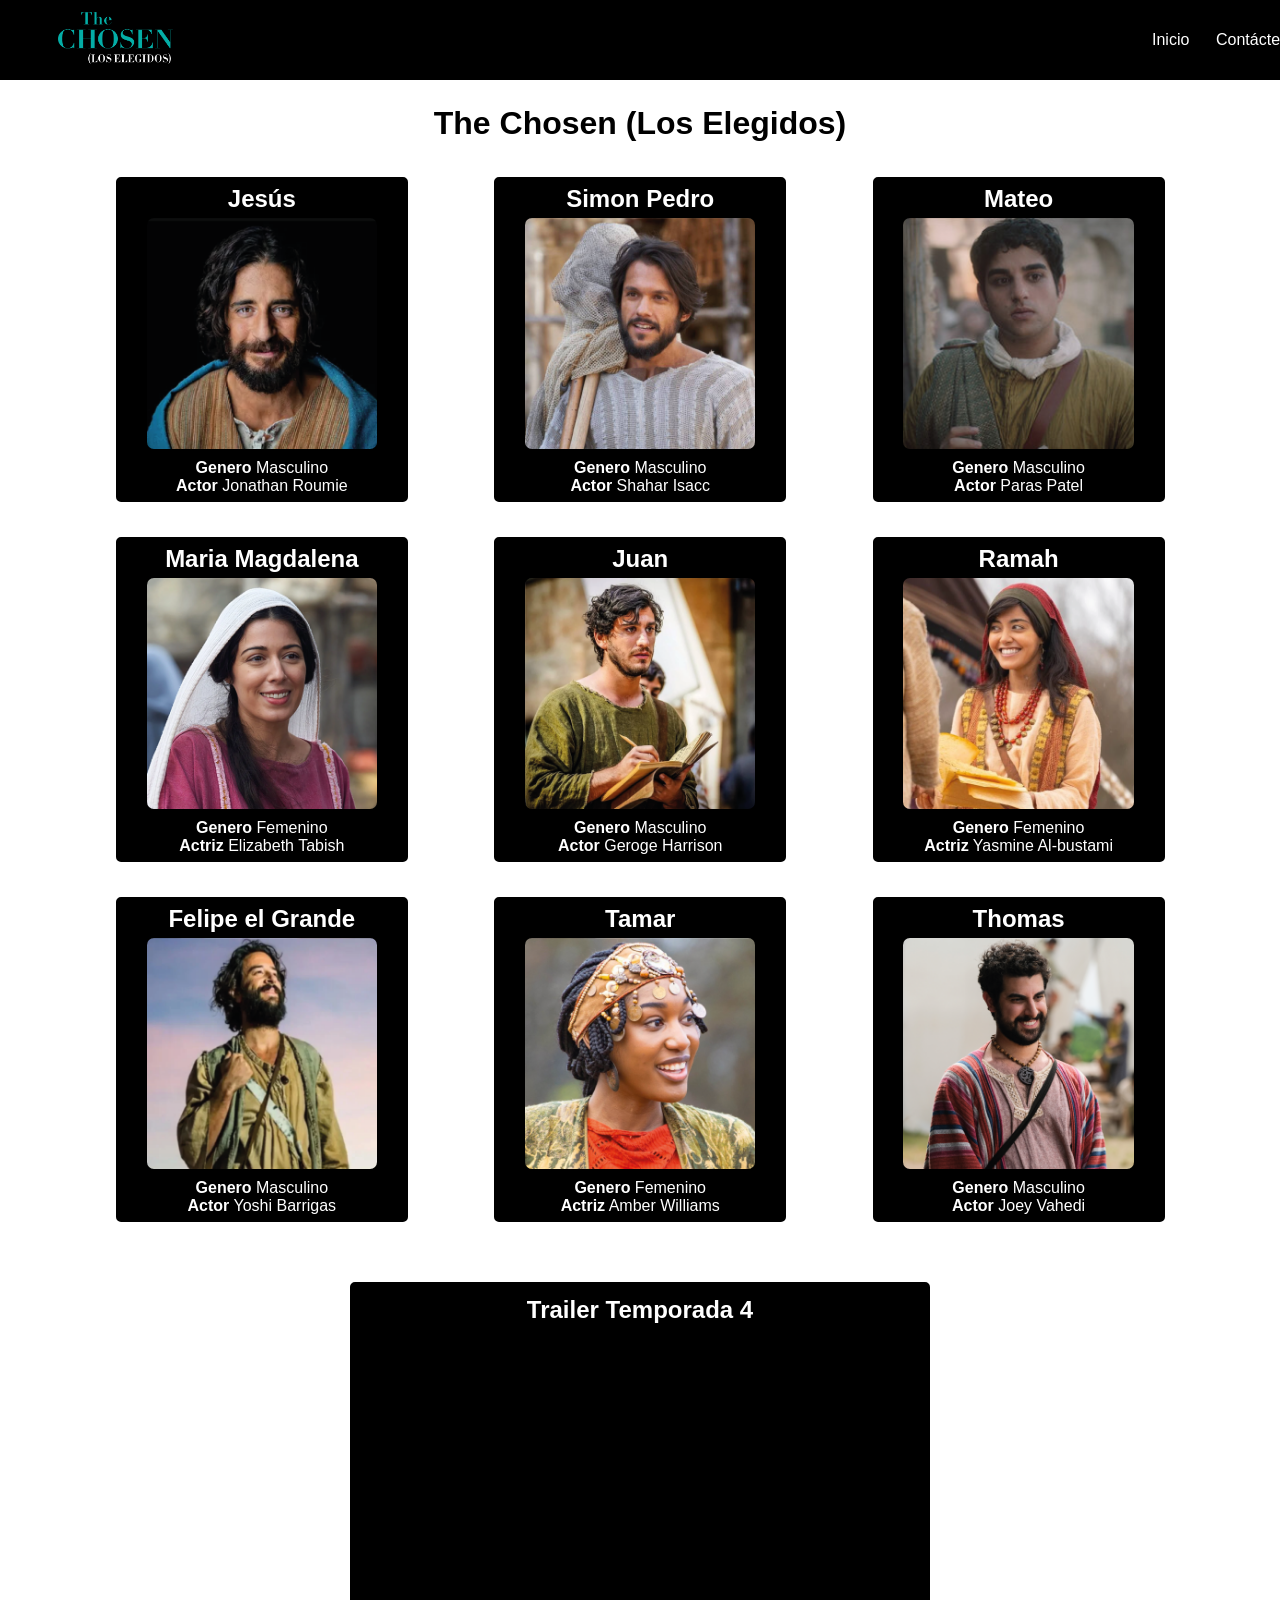
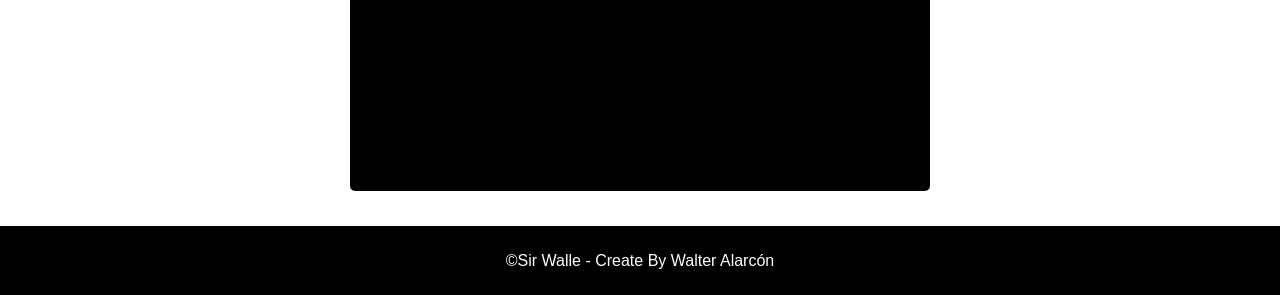
<file: Mi primera Chamba/index.html>
<!DOCTYPE html>
<html lang="es">
<head>
    <meta charset="UTF-8">
    <meta name="viewport" content="width=device-width, initial-scale=1.0">
    <title>The Chosen</title>
    <link rel="stylesheet" type= "text/css" href="css/estilos.css">
    <link rel="stylesheet" type= "text/css" href="css/menu.css">
    <link rel="icon" type="image/vnd.icon" href="./img/the-chosen-watch23.ico">

</head>
<body>
    <!-- Inicio Nuestro Menu de la Pagina -->
    <nav>
        <ul class="menu">
            <li class="logo">
                <a class="logoa" href="#">
                    <!-- Imagen del logo -->
                    <img src="img/the-chosen-les-elegidos.png" >
                </a>
            </li>
            <li>
                <a href="index.html">
                    Inicio
                </a>
            </li>
            <li>
                <a href="contactenos.html">
                    Contáctenos
                    </a>
            </li>
        </ul>

    </nav>
    <!-- Fin Menu de la Pagina -->

    <div class="container">
        <h1>The Chosen (Los Elegidos)</h1>

        <section class="section-flex"> 
            <article class="character">
                <header>
                    <h2>Jesús</h2>
                </header>
                <img src="img/Jesus.png">
                <div class="info-character">
                    <p> <b>Genero</b> Masculino </p>
                    <p> <b>Actor</b> Jonathan Roumie </p>
                </div>
            </article>

            <article class="character">
                <header>
                    <h2>Simon Pedro</h2>
                </header>
                <img src="img/Simon.png">
                <div class="info-character">
                    <p> <b>Genero</b> Masculino </p>
                    <p> <b>Actor</b> Shahar Isacc </p>
                </div>
            </article>

            <article class="character">
                <header>
                    <h2>Mateo</h2>
                </header>
                <img src="img/Mateo.png">
                <div class="info-character">
                    <p> <b>Genero</b> Masculino </p>
                    <p> <b>Actor</b> Paras Patel </p>
                </div>
            </article>

            <article class="character">
                <header>
                    <h2>Maria Magdalena</h2>
                </header>
                <img src="img/Maria-Magdalena.png">
                <div class="info-character">
                    <p> <b>Genero</b> Femenino </p>
                    <p> <b>Actriz</b> Elizabeth Tabish </p>
                </div>
            </article>

            <article class="character">
                <header>
                    <h2>Juan</h2>
                </header>
                <img src="img/Juan.png">
                <div class="info-character">
                    <p> <b>Genero</b> Masculino </p>
                    <p> <b>Actor</b> Geroge Harrison </p>
                </div>
            </article>

            <article class="character">
                <header>
                    <h2>Ramah</h2>
                </header>
                <img src="img/Ramah.png">
                <div class="info-character">
                    <p> <b>Genero</b> Femenino </p>
                    <p> <b>Actriz</b> Yasmine Al-bustami </p>
                </div>
            </article>

            <article class="character">
                <header>
                    <h2>Felipe el Grande</h2>
                </header>
                <img src="img/Felipe-el-Grande.png">
                <div class="info-character">
                    <p> <b>Genero</b> Masculino </p>
                    <p> <b>Actor</b> Yoshi Barrigas </p>
                </div>
            </article>

            <article class="character">
                <header>
                    <h2>Tamar</h2>
                </header>
                <img src="img/Tamar.png">
                <div class="info-character">
                    <p> <b>Genero</b> Femenino </p>
                    <p> <b>Actriz</b> Amber Williams </p>
                </div>
            </article>

            <article class="character">
                <header>
                    <h2>Thomas</h2>
                </header>
                <img src="img/Thomas.png">
                <div class="info-character">
                    <p> <b>Genero</b> Masculino </p>
                    <p> <b>Actor</b> Joey Vahedi </p>
                </div>
            </article>
                     
        </section>


    </div>
    <div class="container"> 
    <div  class="video">
        <header>
            <h2>Trailer Temporada 4</h2>
        </header>
        <iframe width="760" height="450" src="https://www.youtube.com/embed/x9tTdR7WS7E?si=5-EC4G3e4E2iHwaW" title="YouTube video player" frameborder="0" allow="accelerometer; autoplay; clipboard-write; encrypted-media; gyroscope; picture-in-picture; web-share" referrerpolicy="strict-origin-when-cross-origin" allowfullscreen></iframe>       </div>
    </div>
  
    

    <!-- Pie de Pagina -->
    <footer>
        <p>©Sir Walle - Create By Walter Alarcón </p>
    </footer>
</body>
</html>
</file>
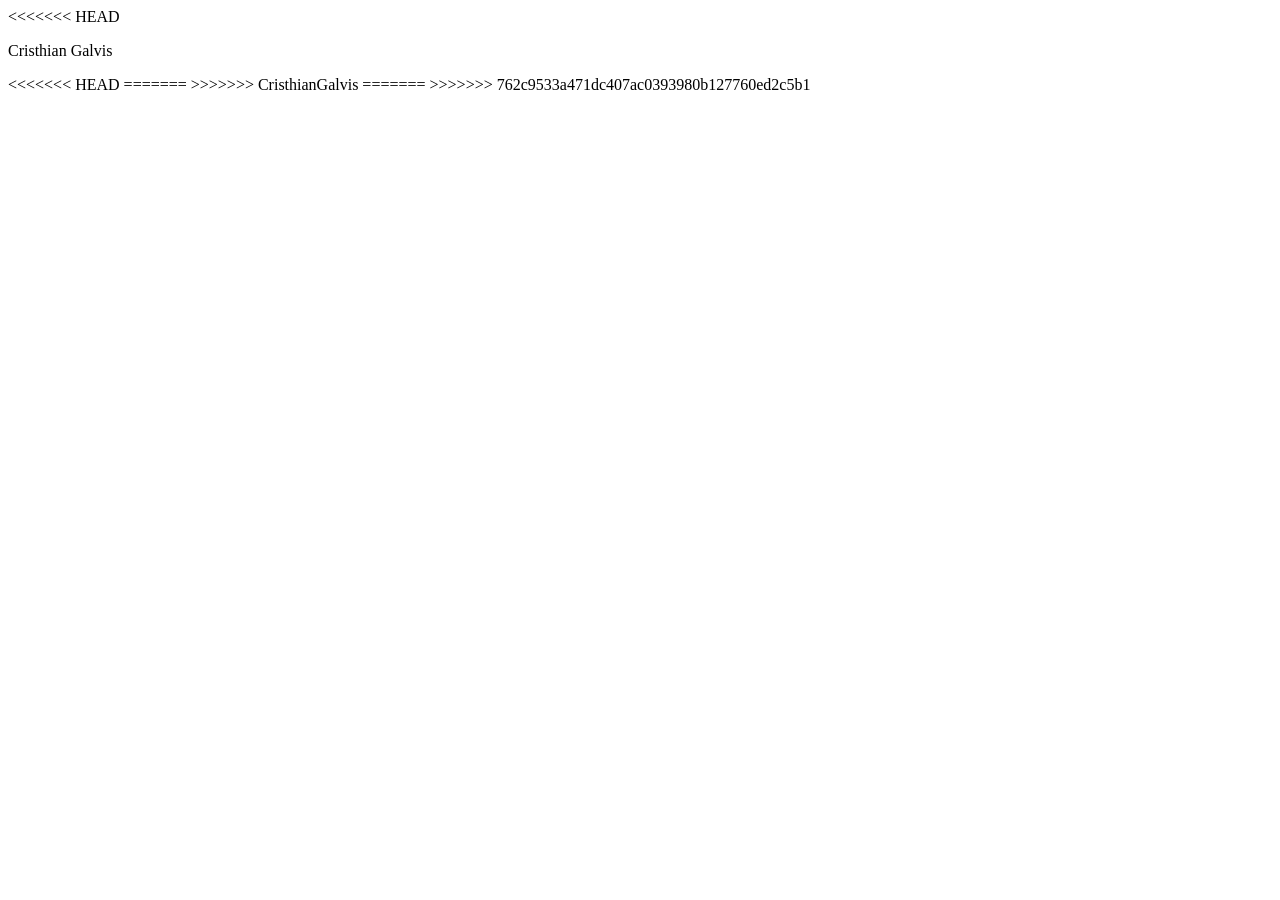
<file: CristhianGalvis.html>
<!DOCTYPE html>
<html lang="en">
<head>
    <meta charset="UTF-8">
    <meta name="viewport" content="width=device-width, initial-scale=1.0">
    <title>Document</title>
</head>
<body>
<<<<<<< HEAD
    <p>Cristhian Galvis</p>
<<<<<<< HEAD
=======
    
>>>>>>> CristhianGalvis
=======
    
>>>>>>> 762c9533a471dc407ac0393980b127760ed2c5b1
</body>
</html>
</file>
<file: Mi primera Chamba/css/estilos.css>
* {
    margin: 0px;
    padding: 0px;
    font-family: Verdana, Geneva, Tahoma, sans-serif;
}

.container {
    margin-left: 5%;
    margin-right: 5%;
    margin-top: 2%;
    display: flex;
    flex-wrap: wrap;
    justify-content: center;
}

h1 {
    margin: 0%;
    text-align: center;
    font-family: Arial, Helvetica, sans-serif;
}
h2 {
    margin: 2%;
    text-align: center;
    font-family: Arial, Helvetica, sans-serif;
}

.section-flex {
    display: flex;
    flex-wrap: wrap;
}

.character {
    width: 25%;
    margin-top: 3%;
    margin-right: 3%;
    margin-left: 4.5%;
    border: 2px black solid;
    text-align: center;
    color: white;
    border-radius: 5px;
    background-color: black;
    }

.character img {
    width: 80%;
    border-radius: 3%;
    transition: 1s;
    object-fit: cover;
}

.character img:hover {
    transform: scale(1.05);
}
    

footer {
    background-color: black;
    color: white;
    height: 80%;
    text-align: center;
    padding: 2%;
}

.info-character {
    text-align: center;
    margin: 2%;
}

h2 {
    font-weight: bold;
}

.video {
    width: 50%;
    margin: 3%;
    border: 2px black solid;
    text-align: center;
    color: white;
    border-radius: 5px;
    background-color: black;
    }
</file>
<file: Mi primera Chamba/css/menu.css>
/* Este es el Menu */

nav {
    background-color: black;
    color: white;
}

.menu { 
    display: flex;
    align-items: center;
}

.menu li {
    width: 5%;
    list-style: none;
}

.menu a {
    text-decoration: none;
    color: white;
    font-family: Impact, Haettenschweiler, 'Arial Narrow Bold', sans-serif;
}

.logo {
    flex-grow: 3;
}

.logo img {
    width: 10%;
            /*Arriba Derecha Abajo Izquierda*/
            /*Top Right Bottom Left*/
    padding: 1% 2% 1% 5%;
}

.menu a:hover:not(.logoa) {
    background-color: white;
    color: black;
    border: 5px white solid;
    border-radius: 5px;
}
</file>
